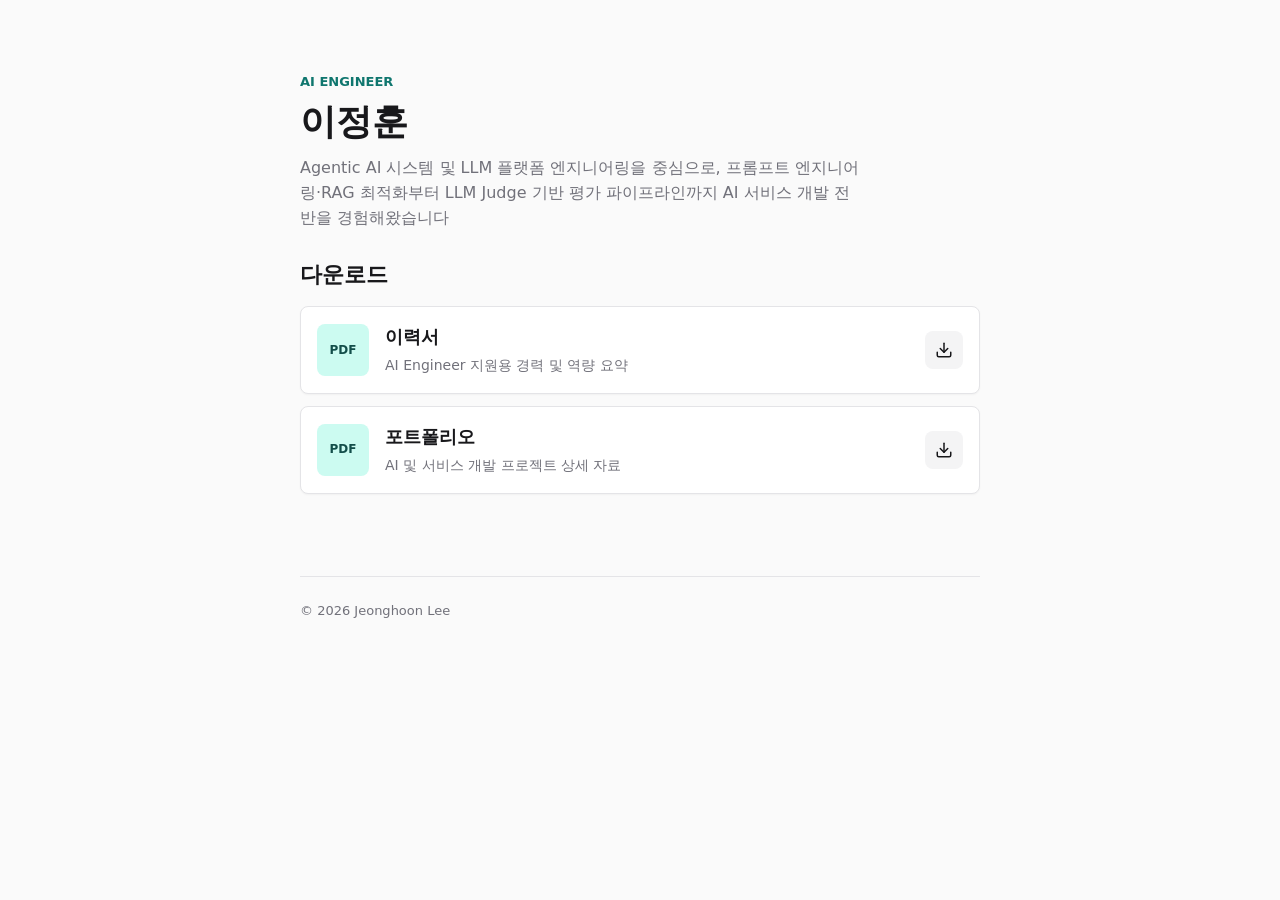
<file: index.html>
<!doctype html>
<html lang="ko">

<head>
  <meta charset="utf-8" />
  <meta name="viewport" content="width=device-width, initial-scale=1" />
  <meta name="robots" content="index, follow" />
  <title>Jeonghoon Lee | AI Engineer</title>
  <meta name="description" content="AI Engineer Jeonghoon Lee의 이력서와 포트폴리오 PDF를 제공합니다." />
  <meta name="author" content="이정훈" />
  <link rel="canonical" href="https://grayroom.github.io/" />
  <link rel="stylesheet" href="/assets/css/site.css?v=2" />
  <meta name="theme-color" content="#fafafa" />
  <meta property="og:title" content="Jeonghoon Lee | AI Engineer" />
  <meta property="og:description" content="이력서와 포트폴리오 PDF 다운로드" />
  <meta property="og:type" content="website" />
  <meta property="og:url" content="https://grayroom.github.io/" />
</head>

<body>
  <main>
    <section class="intro" aria-labelledby="page-title">
      <p class="eyebrow">AI Engineer</p>
      <h1 id="page-title">이정훈</h1>
      <p class="intro-text">
        Agentic AI 시스템 및 LLM 플랫폼 엔지니어링을 중심으로, 프롬프트 엔지니어링·RAG 최적화부터 LLM Judge 기반 평가 파이프라인까지 AI 서비스 개발 전반을 경험해왔습니다
      </p>
    </section>

    <section class="files" aria-labelledby="files-title">
      <div class="section-heading">
        <h2 id="files-title">다운로드</h2>
      </div>

      <div class="file-list">
        <a class="file-card" href="/files/resume.pdf" download="이정훈_이력서.pdf">
          <span class="file-icon" aria-hidden="true">PDF</span>
          <span class="file-content">
            <strong>이력서</strong>
            <small>AI Engineer 지원용 경력 및 역량 요약</small>
          </span>
          <span class="file-action" aria-hidden="true">
            <svg viewBox="0 0 24 24">
              <path d="M21 15v4a2 2 0 0 1-2 2H5a2 2 0 0 1-2-2v-4" />
              <path d="M7 10l5 5 5-5" />
              <path d="M12 15V3" />
            </svg>
          </span>
        </a>

        <a class="file-card" href="/files/portfolio.pdf" download="이정훈_포트폴리오.pdf">
          <span class="file-icon" aria-hidden="true">PDF</span>
          <span class="file-content">
            <strong>포트폴리오</strong>
            <small>AI 및 서비스 개발 프로젝트 상세 자료</small>
          </span>
          <span class="file-action" aria-hidden="true">
            <svg viewBox="0 0 24 24">
              <path d="M21 15v4a2 2 0 0 1-2 2H5a2 2 0 0 1-2-2v-4" />
              <path d="M7 10l5 5 5-5" />
              <path d="M12 15V3" />
            </svg>
          </span>
        </a>
      </div>
    </section>
  </main>

  <footer class="footer">
    <p>© 2026 Jeonghoon Lee</p>
  </footer>
</body>

</html>
</file>
<file: assets/css/site.css>
:root {
  color-scheme: light;
  --background: #fafafa;
  --foreground: #18181b;
  --muted: #f4f4f5;
  --muted-foreground: #71717a;
  --card: #ffffff;
  --border: #e4e4e7;
  --primary: #18181b;
  --accent: #0f766e;
  --accent-soft: #ccfbf1;
  --ring: #0f766e;
  --radius: 8px;
  --shadow: 0 18px 45px rgba(24, 24, 27, 0.07);
}

* {
  box-sizing: border-box;
}

body {
  margin: 0;
  min-height: 100vh;
  background: var(--background);
  color: var(--foreground);
  font-family:
    Inter, ui-sans-serif, system-ui, -apple-system, BlinkMacSystemFont, "Segoe UI", sans-serif;
  line-height: 1.55;
  letter-spacing: 0;
}

a {
  color: inherit;
  text-decoration: none;
}

svg {
  display: block;
}

svg {
  width: 18px;
  height: 18px;
  fill: none;
  stroke: currentColor;
  stroke-linecap: round;
  stroke-linejoin: round;
  stroke-width: 2;
}

main,
.footer {
  width: min(680px, calc(100% - 32px));
  margin: 0 auto;
}

.file-card,
.file-action {
  display: inline-flex;
  align-items: center;
}

.intro {
  padding: 72px 0 30px;
}

.eyebrow {
  margin: 0 0 10px;
  color: var(--accent);
  font-size: 13px;
  font-weight: 800;
  text-transform: uppercase;
}

h1,
h2,
p {
  margin-top: 0;
}

h1 {
  margin-bottom: 14px;
  font-size: clamp(30px, 5vw, 36px);
  line-height: 1.12;
}

.intro-text {
  max-width: 560px;
  margin-bottom: 0;
  color: var(--muted-foreground);
  font-size: 16px;
}

.files {
  padding: 0 0 82px;
}

.section-heading {
  margin-bottom: 18px;
}

.section-heading h2 {
  margin-bottom: 6px;
  font-size: 22px;
  line-height: 1.25;
}

.section-heading p {
  margin-bottom: 0;
  color: var(--muted-foreground);
  font-size: 15px;
}

.file-list {
  display: grid;
  gap: 12px;
}

.file-card {
  width: 100%;
  gap: 16px;
  padding: 16px;
  border: 1px solid var(--border);
  border-radius: var(--radius);
  background: var(--card);
  box-shadow: 0 1px 2px rgba(24, 24, 27, 0.04);
  transition:
    transform 140ms ease,
    border-color 140ms ease,
    box-shadow 140ms ease;
}

.file-card:hover {
  border-color: #a1a1aa;
  box-shadow: var(--shadow);
  transform: translateY(-1px);
}

.file-card:focus-visible {
  outline: 2px solid var(--ring);
  outline-offset: 2px;
}

.file-icon {
  display: inline-flex;
  align-items: center;
  justify-content: center;
  width: 52px;
  height: 52px;
  flex: 0 0 auto;
  border-radius: var(--radius);
  background: var(--accent-soft);
  color: #134e4a;
  font-size: 12px;
  font-weight: 800;
}

.file-content {
  display: block;
  min-width: 0;
  flex: 1 1 auto;
}

.file-content strong,
.file-content small {
  display: block;
}

.file-content strong {
  margin-bottom: 4px;
  font-size: 18px;
}

.file-content small {
  color: var(--muted-foreground);
  font-size: 14px;
}

.file-action {
  justify-content: center;
  width: 38px;
  height: 38px;
  flex: 0 0 auto;
  border-radius: var(--radius);
  background: var(--muted);
  color: var(--primary);
}

.footer {
  padding: 24px 0 34px;
  border-top: 1px solid var(--border);
  color: var(--muted-foreground);
  font-size: 13px;
}

.footer p {
  margin: 0;
}

@media (max-width: 520px) {
  .intro {
    padding-top: 62px;
  }

  .file-card {
    align-items: flex-start;
  }

  .file-action {
    display: none;
  }
}
</file>
